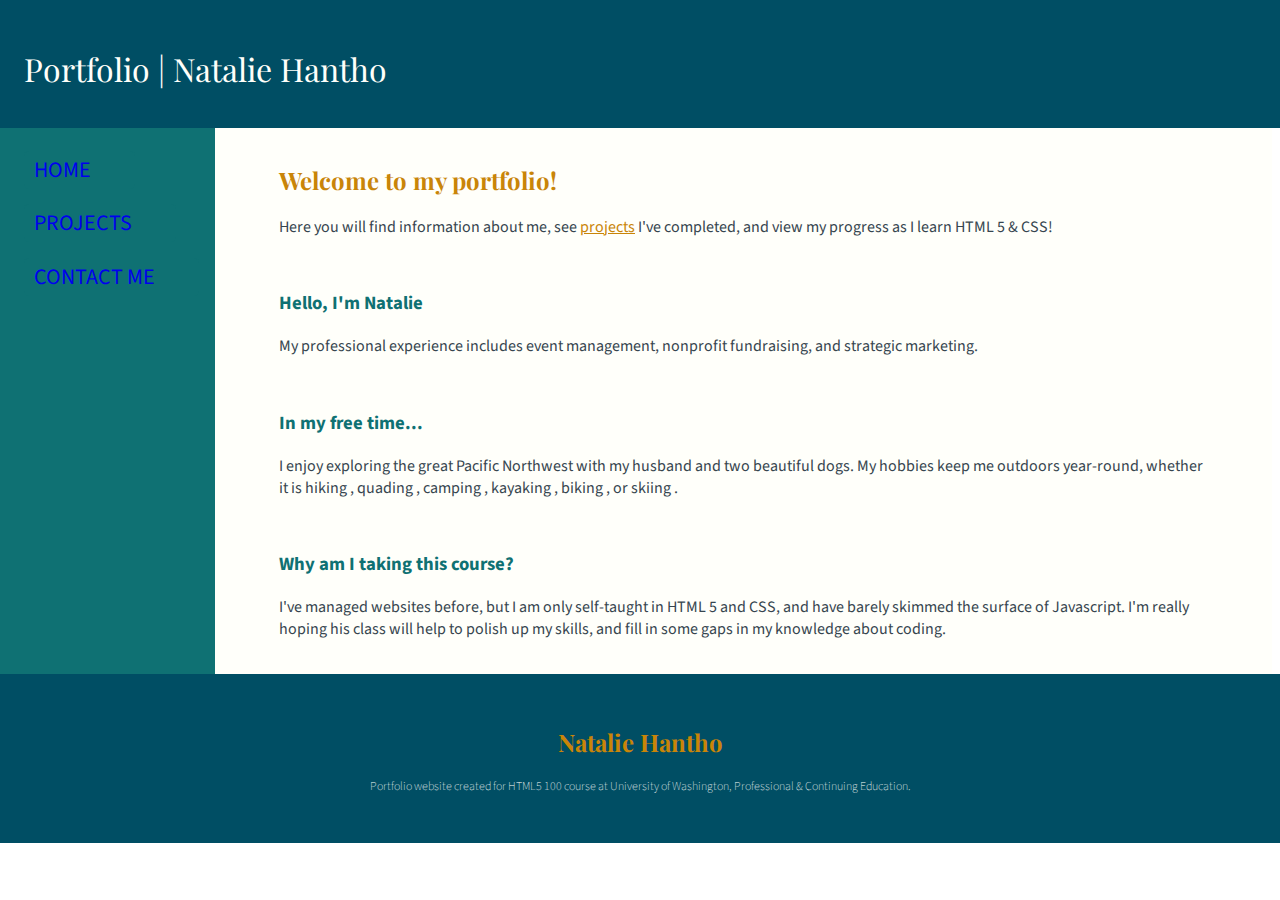
<file: index.html>
<!DOCTYPE html>
<html lang="en">
<head>
    <meta charset="utf-8">
    <title>NH Portfolio</title>
    <link href="https://fonts.googleapis.com/css?family=Playfair+Display:400,700%7cSource+Sans+Pro:300,400,700" rel="stylesheet">
    <link rel="stylesheet" href="https://use.fontawesome.com/releases/v5.7.1/css/all.css" integrity="sha384-fnmOCqbTlWIlj8LyTjo7mOUStjsKC4pOpQbqyi7RrhN7udi9RwhKkMHpvLbHG9Sr" crossorigin="anonymous">
    <link rel="stylesheet" type="text/css" href="styles/stylesheet.css">
</head>
<body>
<div class="container">
  <header>
    <a href="#main-content" class="hidden">Skip to main content</a>
    <h1>Portfolio | Natalie Hantho</h1>
  </header>

  <aside>
    <nav>
      <a class="one" href="index.html">Home</a><br>
      <a class="one" href="projects.html">Projects</a><br>
      <a class="one" href="contact.html">Contact Me</a><br>
    </nav>
  </aside>


  <section class="main" id="main-content">
      <h2>Welcome to my portfolio!</h2>
      <p>Here you will find information about me, see <a class="light" href="projects.html">projects</a> I've completed, and view my progress as I learn HTML 5 & CSS!</p>
      <br>
    <article>
      <h3>Hello, I'm Natalie</h3>
      <p>My professional experience includes event management, nonprofit fundraising, and strategic marketing.</p><br>
    </article>
    <article>
      <h3>In my free time...</h3>
      <p>I enjoy exploring the great Pacific Northwest with my husband and two beautiful dogs. My hobbies keep me outdoors year-round, whether it is hiking <i class="fas fa-hiking"></i>, quading <i class="fas fa-truck-pickup"></i>, camping <i class="fas fa-campground"></i>, kayaking <i class="fas fa-water"></i>, biking <i class="fas fa-bicycle"></i>, or skiing <i class="fas fa-skiing"></i>.</p><br>
    </article>
    <article>
      <h3>Why am I taking this course?</h3>
      <p>I've managed websites before, but I am only self-taught in HTML 5 and CSS, and have barely skimmed the surface of Javascript. I'm really hoping his class will help to polish up my skills, and fill in some gaps in my knowledge about coding.</p><br>
    </article>
  </section>


    <footer>
      <h2>Natalie Hantho</h2>
      <h4 class="footer-h4">Portfolio website created for HTML5 100 course at University of Washington, Professional & Continuing Education. </h4>
    </footer>
  </div>

</body>
</html>
</file>
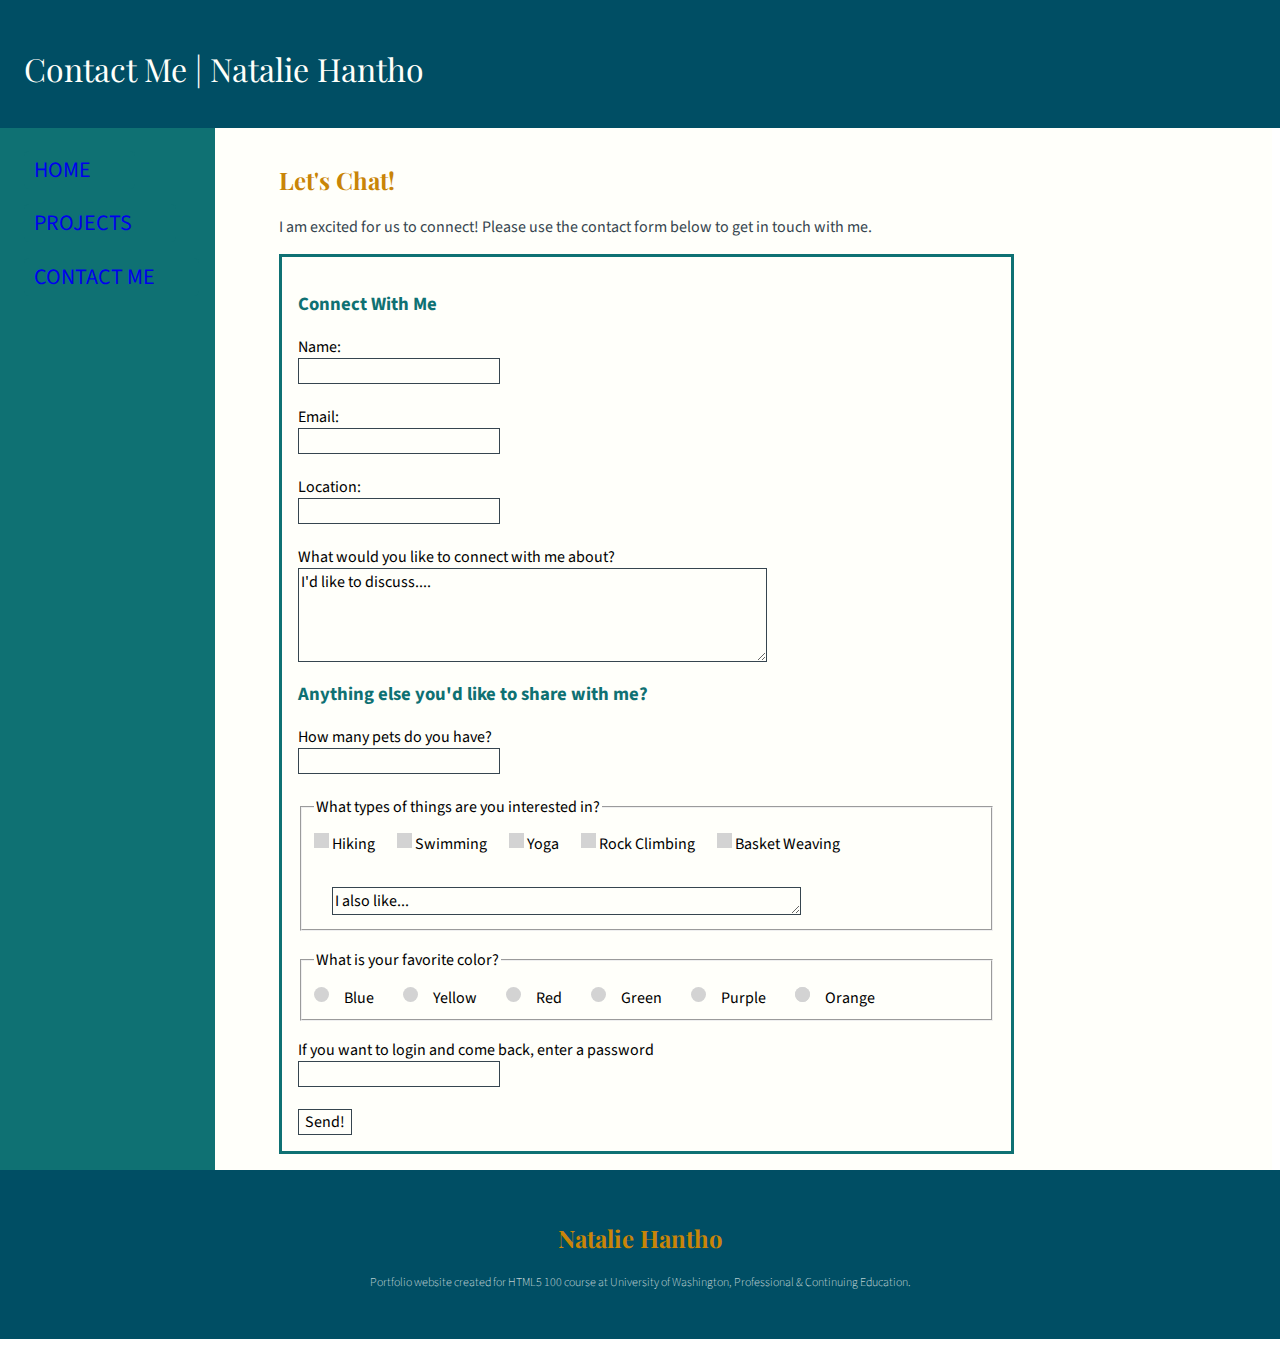
<file: contact.html>
<!DOCTYPE html>
<html lang="en">
<head>
    <meta charset="utf-8">
    <title>NH Portfolio</title>
    <link href="https://fonts.googleapis.com/css?family=Playfair+Display:400,700%7cSource+Sans+Pro:300,400,700" rel="stylesheet">
    <link rel="stylesheet" href="https://use.fontawesome.com/releases/v5.7.1/css/all.css" integrity="sha384-fnmOCqbTlWIlj8LyTjo7mOUStjsKC4pOpQbqyi7RrhN7udi9RwhKkMHpvLbHG9Sr" crossorigin="anonymous">
    <link rel="stylesheet" type="text/css" href="styles/stylesheet.css">
</head>
<body>

<div class="container">
  <header>
    <a href="#main-content" class="hidden">Skip to main content</a>
    <h1>Contact Me | Natalie Hantho</h1>
  </header>

  <aside>
    <nav>
      <a class="one" href="index.html">Home</a><br>
      <a class="one" href="projects.html">Projects</a><br>
      <a class="one" href="contact.html">Contact Me</a><br>
    </nav>
  </aside>


  <section class="main" id="main-content">
      <h2>Let's Chat!</h2>
      <p>I am excited for us to connect! Please use the contact form below to get in touch with me.</p>
    <article class="form">
      <h3>Connect With Me</h3>
    <form method="GET">
        <label>Name: &nbsp;
          <input type="text" name="applicantName">
        </label><br>

        <label>Email: &nbsp;
          <input type="email" name="applicantEmail">
        </label><br>

        <label>Location: &nbsp;
          <input type="text" name="applicantLocation">
        </label><br>

        <label>What would you like to connect with me about? &nbsp; <br>
          <textarea name="applicantReason" rows="4" cols="56" placeholder="I'd like to discuss....">I'd like to discuss....</textarea>
        </label>

        <h3>Anything else you'd like to share with me?</h3>
        <label>How many pets do you have? &nbsp;
            <input type="number" name="petCount">
        </label><br>

        <fieldset class="checkbox">
          <legend>What types of things are you interested in?</legend>
          <label>
            <input type="checkbox" name="interests" value="hiking">Hiking
            <span class="checkmark"></span>
          </label>

          <label>
            <input type="checkbox" name="interests" value="swimming">Swimming
            <span class="checkmark"></span>
          </label>

          <label>
            <input type="checkbox" name="interests" value="yoga">Yoga
            <span class="checkmark"></span>
          </label>

          <label>
            <input type="checkbox" name="interests" value="rockclimbing">Rock Climbing
            <span class="checkmark"></span>
          </label>

          <label>
            <input type="checkbox" name="interests" value="basketweaving">Basket Weaving
            <span class="checkmark"></span>
          </label>

          <label><br>
            <textarea name="otherActivities" rows="1" cols="56">I also like...</textarea>
          </label>
        </fieldset><br>

        <fieldset>
          <legend>What is your favorite color?</legend>

            <label class="radiobutton">Blue
              <input type="radio" name="color" value="blue">
              <span class="radiomark"></span>
            </label>

            <label class="radiobutton">Yellow
              <input type="radio" name="color" value="yellow">
              <span class="radiomark"></span>
            </label>

            <label class="radiobutton">Red
              <input type="radio" name="color" value="red">
              <span class="radiomark"></span>
            </label>

            <label class="radiobutton">Green
              <input type="radio" name="color" value="green">
            <span class="radiomark"></span>
            </label>

            <label class="radiobutton">Purple
            <input type="radio" name="color" value="purple">
            <span class="radiomark"></span>
            </label>

            <label class="radiobutton">Orange
            <span class="radiomark"></span>
              <input type="radio" name="color" value="orange">
             <span class="radiomark"></span>
            </label>
        </fieldset><br>



          <label>If you want to login and come back, enter a password
            <input type="password" name="accountPW">
          </label><br>

        <input type="submit" value="Send!">
      </form>

    </article>
  </section>


    <footer>
      <h2>Natalie Hantho</h2>
      <h4 class="footer-h4">Portfolio website created for HTML5 100 course at University of Washington, Professional & Continuing Education. </h4>
    </footer>
  </div>

</body>
</html>
</file>
<file: styles/stylesheet.css>
.container {
  display: grid;
}


header {
  background-color: #004E64;
  grid-column: 1 / span 12;
  grid-row: 1 / span 1;
  padding: 1em 1em 1em 2em;
  margin: -1em -1em 0em -1em;
}


section.main {
  grid-column: 2 / span 11;
  padding: 1em 4em 1em 4em;
  background-color: #FFFFFA;
}

article.form {
  border-width: medium;
  border-style: solid;
  width: 75%;
  border-color: #0F7173;
  padding: 1em 1em 1em 1em;
  margin-bottom: 1em;
}

.flex-container {
  display: flex;
  flex-direction: row;
  flex-wrap: wrap;
  justify-content: flex-start;
  align-items: center;
  padding-bottom: 2em;
}

div.box {
  padding: 1em 1em 1em 1em;
  width: 15em;
  height: 25em;
  overflow: hidden;
  margin-bottom: 1em;
  margin-right: 1em;
}

div.box:hover {
  border-width: 1px;
  box-shadow: 4px 4px 4px 4px lightgray;
}

aside {
  background-color: #0F7173;
  grid-column: 1 / span 1;
  padding: 1em 2em 1em 2em;
  margin: 0em -1em 0em -1em;
}

footer {
  background-color: #004E64;
  position: relative;
  clear: both;
  overflow: hidden;
  text-align: center;
  grid-column: 1 / span 12;
  padding: 2em 4em 2em 4em;
  margin: -1em -1em 0em -1em;
}

section.footer-section {
  grid-column: 1 / span 4;
  grid-row: auto;
}

p {
  color: #36454f;
  font-family: 'Source Sans Pro', sans-serif;
}

h1 {
  color: #FFFFFA;
  font-family: 'Playfair Display', serif;
  font-weight: lighter;
}

h2 {
  color: #C98508;
  font-family: 'Playfair Display', serif;
}

h3 {
  color: #0F7173;
  font-family: 'Source Sans Pro', sans-serif;
}

h4.footer-h4 {
  font-family: 'Source Sans Pro', sans-serif;
  font-weight: lighter;
  font-size: 12px;
  color: #FFFFFA;
}

strong {
  text-transform: uppercase;
}

hr.thick-blue {
	border-color: #0F7173;
  border-width: thick;
  border-style: solid;
}

img.project-image {
  height: 100px;
}

figure.project-figure {
  text-align: center;
  font-style: italic;
  color: #36454f;
}

a:visited {
  color: #F6AE2D;
}

a.one {
  text-transform: uppercase;
  text-decoration: none;
  font-family: 'Source Sans Pro', sans-serif;
  font-size: 22px;
  background-color: #0F7173;
  border-radius: 5px;
  padding-top: 3px;
  padding-bottom: 3px;
  padding-left: 10px;
  padding-right: 2em;
  line-height: 40pt;
}


a.one:hover {
  text-transform: uppercase;
  text-decoration: none;
  color: #0F7173;
  font-family: 'Source Sans Pro', sans-serif;
  font-size: 22px;
  background-color: #F6AE2D;
  border-radius: 5px;
  padding-top: 3px;
  padding-bottom: 3px;
  padding-left: 10px;
  padding-right: 2em;
  line-height: 40pt;
}


a.light {
  color: #C98508;
  font-family: 'Source Sans Pro', sans-serif;
  margin: -20px -20px -20px -20px;
  padding: 20px 20px 20px 20px;
}

a.light:visited {
  color: #C98508;
}

button, input, select, label, textarea {
  font-family: 'Source Sans Pro', sans-serif;
  font-size: 100%;
  box-sizing: border-box;

}

input, textarea {
  border-color: #36454f;
  border-style: solid;
  border-width: thin;
  background-color: #FFFFFA;
  display: block;
}

input:hover {
  background-color: #FFFFFF;
  border-color: #F6AE2D;
  cursor: alias;
}

textarea:hover {
  background-color: #FFFFFF;
  border-color: #F6AE2D;
  cursor: alias;
}

legend {
  font-family: 'Source Sans Pro', sans-serif;
}

/* Hide the browser's default checkbox*/
.checkbox input {
  position: absolute;
  opacity: 0;
  cursor: alias;
  height: 0;
  width: 0;
}

/* Create a custom checkbox */
.checkmark {
  position: absolute;
  top: 0;
  left: 0;
  height: 15px;
  width: 15px;
  background-color: lightgray;
}

.checkbox input:checked ~ .checkmark {
  background-color: #F6AE2D;
}

.checkbox label {
  display: inline-block;
  position: relative;
  padding-left: 18px;
  padding-right: 18px;
  margin-top: 10px;
  cursor: alias;
  -webkit-user-select: none;
  -moz-user-select: none;
  user-select: none;
}


/* Hide the browser's default radio button */
.radiobutton input {
  position: absolute;
  cursor: alias;
  opacity: 0;
}

/* Create a custom radio button */
.radiomark {
  position: absolute;
  top: 0;
  left: 0;
  height: 15px;
  width: 15px;
  background-color: lightgray;
  border-radius: 50%;
}

.radiobutton {
  display: inline-block;
  position: relative;
  padding-left: 30px;
  padding-right: 25px;
  margin-top: 10px;
  cursor: alias;
  -webkit-user-select: none;
  -moz-user-select: none;
  user-select: none;
}

.radiobutton:hover input ~ .radiomark {
  background-color: #F6AE2D;
}

.radiobutton input:checked ~ .radiomark {
  background-color: #F6AE2D;
}

.hidden {
  position: relative;
  left: -10000px;
  top: auto;
}

.hidden:focus {
  left: 0;
}
</file>
